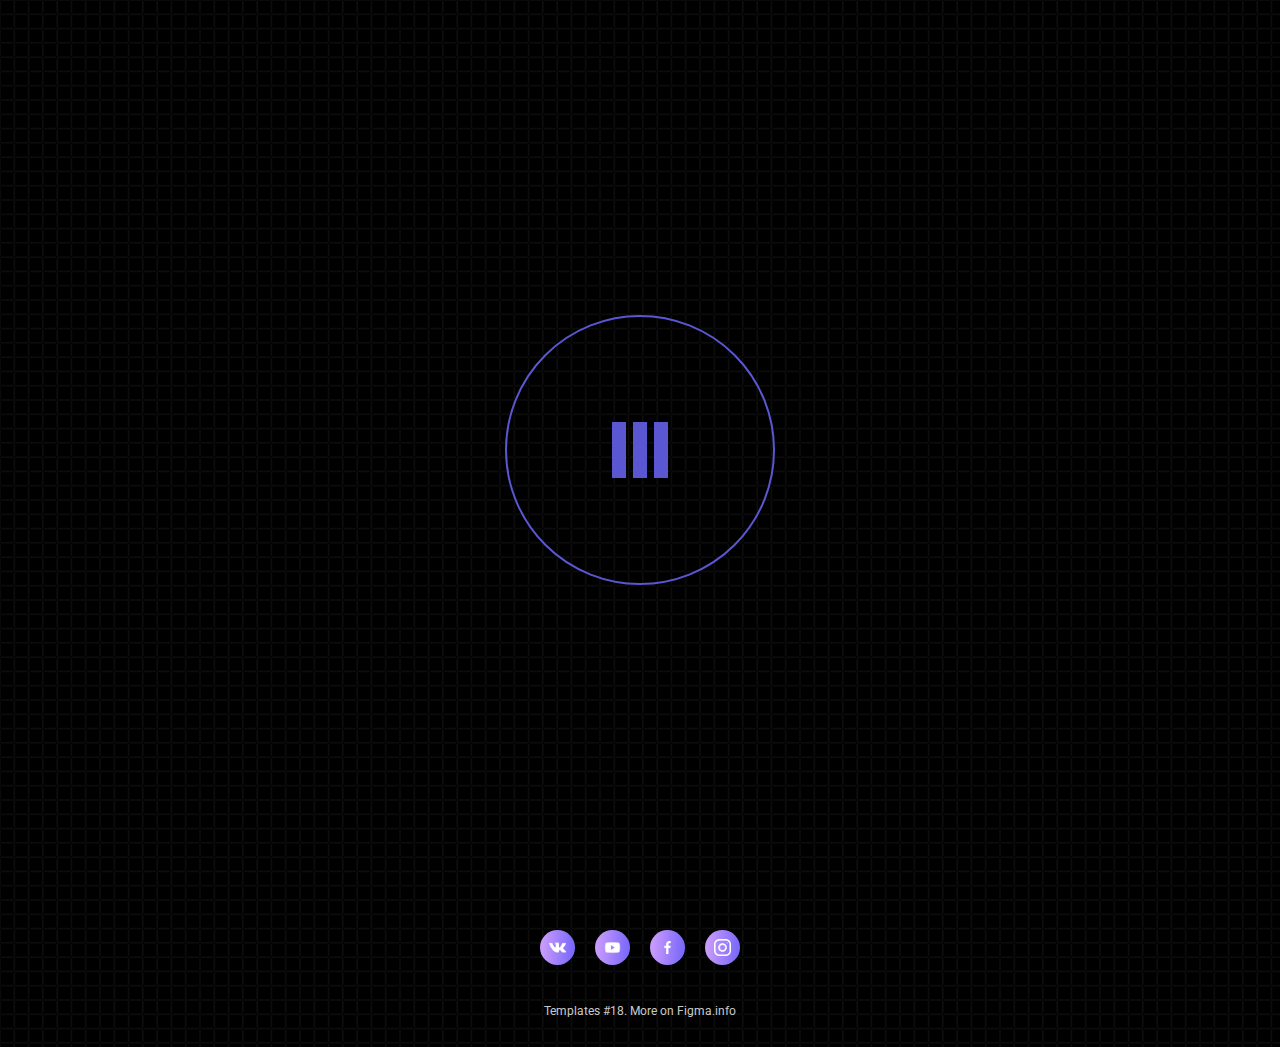
<file: index.html>
<!DOCTYPE html>
<html lang="en">

<head>
    <meta charset="UTF-8">
    <meta name="viewport" content="width=device-width, initial-scale=1.0">
    <link rel="icon" type="image/png" sizes="16x16" href="/img/logo.png">
    <link rel="preconnect" href="https://fonts.googleapis.com">
    <link rel="preconnect" href="https://fonts.gstatic.com" crossorigin>
    <link href="https://fonts.googleapis.com/css2?family=Roboto:wght@100;400&display=swap" rel="stylesheet">
    <link rel="stylesheet" href="css/style.css">
    <link rel="stylesheet" href="css/media.css">
    <title>первый курс по компьютерной сборке</title>
</head>

<body>
    <div class="loader-full " id="loader-full">
        <div class="loader-container">
            <div class="loader" id="loader"></div>
          </div>
    </div>
    <header>
        <div class="head flex">
            <a href="index.html" class="logo">
                <img src="img/logo.png" alt="">
            </a>
            <div class="hamburger-menu">
                <input id="menu__toggle" type="checkbox" />
                <label class="menu__btn" for="menu__toggle">
                    <span></span>
                </label>
                <ul class="menu__box ">
                    <li><a class="menu__item" href="#main"><span>Главная</span></a></li>
                    <li><a class="menu__item" href="#about"><span>Курсы</span></a></li>
                    <li><a class="menu__item" href="#program"> <span>Расписание</span></a></li>
                    <li><a class="menu__item" href="#mentors"><span>Преподаватели</span></a></li>
                    <li><a class="menu__item" href="#form"><span>Рассылка</span></a></li>
                    <li><a class="menu__item" href="#footer"><span> Контакты</span></a></li>
                </ul>
            </div>
            <button class="btn">Зайти в кабинет</button>

        </div>
    </header>
    <section class="main" id="main">
        <div class="main_in flex">
            <h2 class="main_tit">Первый курс <br>
                по компьютерной сборке</h2>
            <div class="main_bottom">
                <div class="main_cards flex">
                    <div class="main_card">
                        <h3 id="days">00</h3>
                        <p class="main_txt">Дней</p>
                    </div>
                    <div class="main_card">
                        <h3 id="hours">00</h3>
                        <p class="main_txt"> Часов</p>
                    </div>
                    <div class="main_card">
                        <h3 id="minutes">00</h3>
                        <p class="main_txt">Минут</p>
                    </div>
                    <div class="main_card">
                        <h3 id="seconds">00</h3>
                        <p class="main_txt"> Секунд</p>
                    </div>
                </div>
            </div>
        </div>

    </section>
    <section class="order-course ">
        <div class="container">
            <button class="btn_red">Заказать курс</button>
            <div class="student-infos">
                <div class="student-info">
                    <p class="student_txt">Учеников всего:</p>
                    <p class="student_num">200</p>
                </div>
                <div class="student-info">
                    <p class="student_txt">Успешно закончили курс:</p>
                    <p class="student_num">190</p>
                </div>
            </div>
            <div class="order-course_earned">
                <div class="student-info student-info2 ">
                    <p class="student_txt ">Заработано учениками:</p>
                    <p class="student_num"> 400 000₽</p>
                </div>
                <div class="order-course_earned-progress-bar">
                    <span class="order-course_money">0</span>
                    <span class="order-course_money">1 000 000₽</span>
                </div>
            </div>



        </div>
    </section>
    <section class="about" id="about">
        <div class="container">
            <div class="about_in flex">
                <div class="about_left">
                    <img src="img/about.png" alt="">
                </div>
                <div class="about_right">
                    <h3 class="about_tit">Чем мы занимаемся?</h3>
                    <p class="about_txt">

                        Lorem ipsum dolor sit amet, consectetur adipiscing elit. Eget neque, dignissim et feugiat elit
                        augue in suspendisse egestas. Dictum vestibulum mi et sed nunc, orci fermentum vestibulum,
                        morbi. Et neque, adipiscing sapien sem senectus praesent aenean consequat. Aenean facilisi
                        turpis aliquet fringilla. Nunc sem felis sed interdum feugiat mattis elit, sollicitudin. Quam
                        pharetra rhoncus risus, cursus id elementum aliquet. Nullam turpis arcu malesuada arcu interdum
                        placerat nisi, lobortis.
                    </p>
                </div>
            </div>

        </div>
    </section>
    <section class="start">
        <div class="container">
            <div class="start_main">
                <h3 class="start_tit">Быстрый старт</h3>
                <p class="start_txt">Больше 90% учеников прошли полный курс и смогли собрать свой первый компьютер
                </p>
            </div>
            <div class="start_chart">
                <div class="start_chart-item">
                    <span class="start_chart__tit">100%</span>
                    <div class="chart"></div>
                    <p class="chart_txt">Lorem ipsum dolor sit amet, consectetur adipiscing elit. Netus eget velit quisque accumsan amet tortor. Velit, volutpat egestas fringilla mi porttitor tempus. Placerat dui.</p>
                </div>
                <div class="start_chart-item">
                    <span class="start_chart__tit">75%</span>
                    <div class="chart"></div>
                    <p class="chart_txt">Lorem ipsum dolor sit amet, consectetur adipiscing elit. Netus eget velit quisque accumsan amet tortor. Velit, volutpat egestas fringilla mi porttitor tempus. Placerat dui.</p>
                </div>
                <div class="start_chart-item">
                    <span class="start_chart__tit">50%</span>
                    <div class="chart"></div>
                    <p class="chart_txt">Lorem ipsum dolor sit amet, consectetur adipiscing elit. Netus eget velit quisque accumsan amet tortor. Velit, volutpat egestas fringilla mi porttitor tempus. Placerat dui.</p>
                </div>
                <div class="start_chart-item">
                    <span class="start_chart__tit">Итог</span>
                    <div class="chart"></div>
                    <p class="chart_txt">Lorem ipsum dolor sit amet, consectetur adipiscing elit. Netus eget velit quisque accumsan amet tortor. Velit, volutpat egestas fringilla mi porttitor tempus. Placerat dui.</p>
                </div>
                
            </div>
        </div>
    </section>
    <section class="advantages">
        <div class="container">
            <h3 class="advan_tit">Получите профессию прямо сейчас</h3>
            <div class="advan_cards flex">
                <div class="advan_card ">
                    <div class="advan_icon icon1"></div>
                    <h5 class="advan_card__tit">Только практические
                        навыки в работе</h5>
                    <p class="advan_card__txt">Lorem ipsum dolor sit amet, consectetur adipiscing elit. Netus eget velit
                        quisque accumsan amet tortor. Velit, volutpat egestas fringilla mi porttitor tempus. Placerat
                        dui.</p>
                </div>
                <div class="advan_card">
                    <div class="advan_icon icon2"></div>
                    <h5 class="advan_card__tit">Работа на самом современном оборудовании</h5>
                    <p class="advan_card__txt">Lorem ipsum dolor sit amet, consectetur adipiscing elit. Netus eget velit
                        quisque accumsan amet tortor. Velit, volutpat egestas fringilla mi porttitor tempus. Placerat
                        dui.</p>
                </div>
                <div class="advan_card">
                    <div class="advan_icon icon3"></div>
                    <h5 class="advan_card__tit">Сертификация <br>
                        по окончании обучения</h5>
                    <p class="advan_card__txt">Lorem ipsum dolor sit amet, consectetur adipiscing elit. Netus eget velit
                        quisque accumsan amet tortor. Velit, volutpat egestas fringilla mi porttitor tempus. Placerat
                        dui.</p>
                </div>
            </div>
        </div>

    </section>
    <section class="partners">
        <div class="container">
            <div class="start_main">
                <h3 class="start_tit part">Партнеры - топовые бренды</h3>
            </div>
            <div class="partners__items ">
                <a class="partners__item" href="#"></a>
                <a class="partners__item" href="#"></a>
                <a class="partners__item" href="#"></a>
                <a class="partners__item" href="#"></a>
                <a class="partners__item" href="#"></a>
                <a class="partners__item" href="#"></a>
                <a class="partners__item" href="#"></a>
                <a class="partners__item" href="#"></a>
            </div>
        </div>

    </section>
    <section class="program" id="program">
        <div class="container">
            <div class="program_logo"></div>
            <h3 class="prog_tit">Программа обучения</h3>
            <p class="prog_txt">Больше 90% учеников прошли полный курс и смогли <br>собрать свой первый компьютер
            </p>
            <div class="program_weeks">
                <div class="program_week">
                    <h3 class="program_week-tit">Неделя №1</h3>
                    <p class="program_week-description">
                        Красивая часть курса,<br>которая помогает в успехе
                    </p>
                </div>
                <div class="program_week">
                    <h3 class="program_week-tit">Неделя №2</h3>
                    <p class="program_week-description">
                        Красивая часть курса,<br>которая помогает в успехе
                    </p>
                </div>
                <div class="program_week">
                    <h3 class="program_week-tit">Неделя №3</h3>
                    <p class="program_week-description">
                        Красивая часть курса,<br>которая помогает в успехе
                    </p>
                </div>
                <div class="program_week">
                    <h3 class="program_week-tit">Неделя №4</h3>
                    <p class="program_week-description">
                        Красивая часть курса,<br>которая помогает в успехе
                    </p>
                </div>
                <div class="program_week">
                    <h3 class="program_week-tit">Неделя №5</h3>
                    <p class="program_week-description">
                        Красивая часть курса,<br>которая помогает в успехе
                    </p>
                </div>
                <div class="program_week">
                    <h3 class="program_week-tit">Неделя №6</h3>
                    <p class="program_week-description">
                        Красивая часть курса,<br>которая помогает в успехе
                    </p>
                </div>
                <div class="program_week">
                    <h3 class="program_week-tit">Неделя №7</h3>
                    <p class="program_week-description">
                        Красивая часть курса,<br>которая помогает в успехе
                    </p>
                </div>

            </div>


        </div>
    </section>
    <section class="mentors" id="mentors">
        <div class="container">
            <div class="start_main">
                <h3 class="start_tit ment">Ваши преподаватели</h3>
            </div>
            <div class="mentors_cards flex ">
                <div class="mentor_card ">
                    <div class="mentor_icon micon1"></div>
                    <h5 class="advan_card__tit ment_tit">Дмитрий Иванов</h5>
                    <p class="advan_card__txt ment_txt">Специалист по видеокартам</p>
                    <button class="btn_white">Биография</button>
                </div>
                <div class="mentor_card">
                    <div class="mentor_icon micon2"></div>
                    <h5 class="advan_card__tit ment_tit">Дмитрий Иванов</h5>
                    <p class="advan_card__txt  ment_txt">Специалист по видеокартам</p>
                    <button class="btn_white">Биография</button>
                </div>
                <div class="mentor_card">
                    <div class="mentor_icon micon3"></div>
                    <h5 class="advan_card__tit ment_tit">Дмитрий Иванов</h5>
                    <p class="advan_card__txt  ment_txt">Специалист по видеокартам</p>
                    <button class="btn_white">Биография</button>
                </div>
            </div>
        </div>
    </section>
    <section class="form" id="form">
        <div class="container">
            <h2 class="advan_tit form_tit">Статьи каждую неделю</h2>
            <p class="prog_txt form_txt">Больше 90% учеников прошли полный курс и смогли <br> собрать свой первый компьютер</p>
            <form class="subscribe_form " >
                <input class="subscribe_email-input" type="email" placeholder="E-mail">
                <button class="btn_red2">Подписаться</button>
            </form>
            <a href="#main" class="go-back"></a>
        </div>
    </section>
    <footer id="footer" class="footer" >
        <ul class="footer_media-items flex ">
            <li class="footer_media-item">
                <a class="footer_media-link vk" href="#"></a>
            </li>
            <li class="footer_media-item">
                <a class="footer_media-link youtube" href="#"></a>
            </li>
            <li class="footer_media-item">
                <a class="footer_media-link facebook" href="#"></a>
            </li>
            <li class="footer_media-item">
                <a class="footer_media-link inst" href="#"></a>
            </li>
        </ul>
        <a class="footer_template" href="#">Templates #18. More on Figma.info</a>
    </footer>




    <script src="core.js"></script>


</body>

</html>
</file>
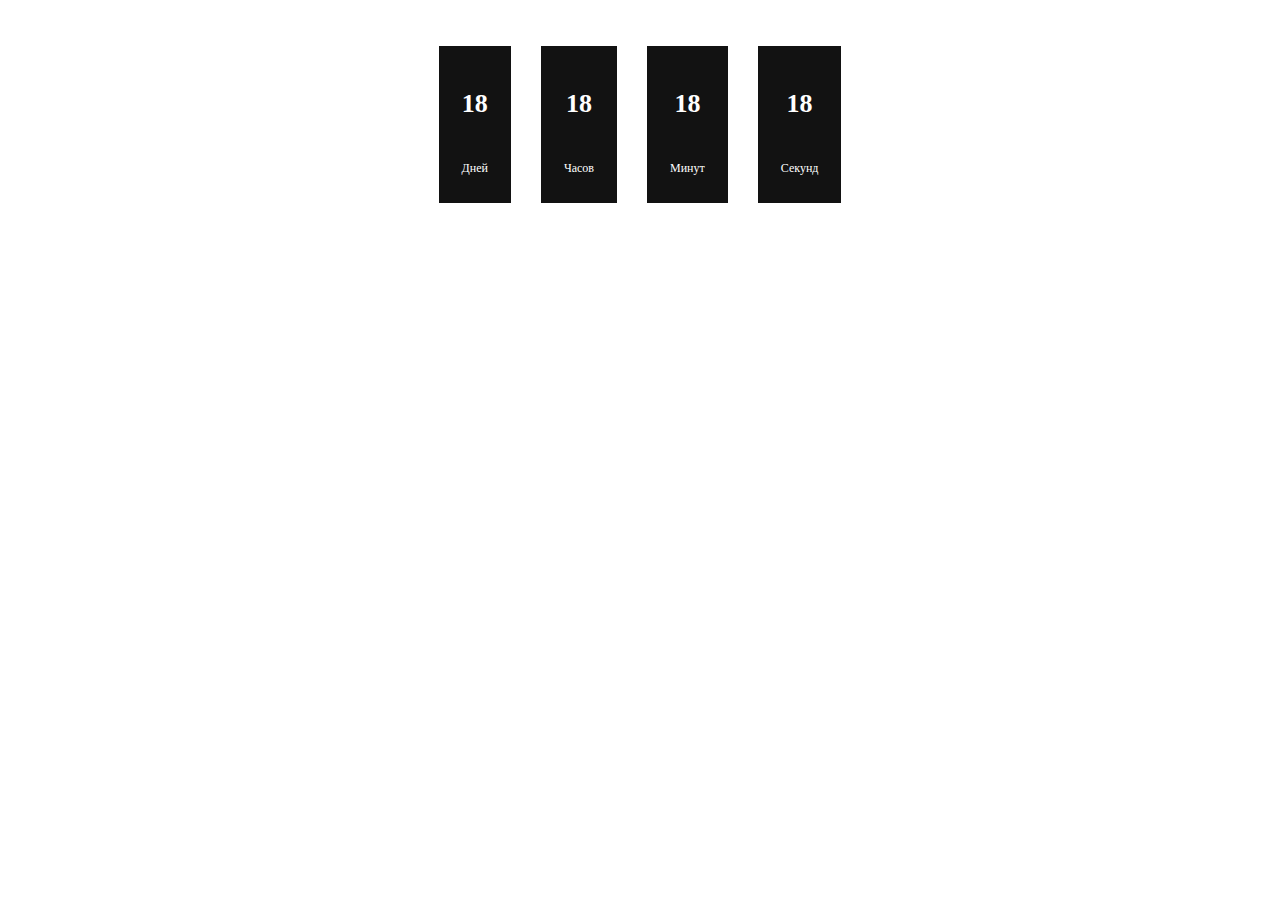
<file: index2.html>
<!DOCTYPE html>
<html lang="en">

<head>
    <meta charset="UTF-8">
    <meta name="viewport" content="width=device-width, initial-scale=1.0">
    <style>
        .main_cards {
            gap: 30px;
            display: flex;
            justify-content: center;
        }

        .main_card {
            display: inline-flex;
            padding: 14px 23px;
            flex-direction: column;
            justify-content: center;
            align-items: center;
            background: #121212;
            margin-top: 38px;
        }

        .main_num {
            color: var(--white, #FFF);
            font-size: 26px;
            font-weight: 700;
            line-height: 140%;
        }

        .main_txt {
            color: var(--white, #FFF);
            text-align: center;
            font-size: 12px;
            font-weight: 400;
            line-height: 140%;
        }
    </style>
    <title>Countdown Timer</title>
</head>

<body>
    <div class="main_bottom">
        <div class="main_cards flex">
            <div class="main_card">
                <h3 class="main_num" id="days">18</h3>
                <p class="main_txt">Дней</p>
            </div>
            <div class="main_card">
                <h3 class="main_num" id="hours">18</h3>
                <p class="main_txt">Часов</p>
            </div>
            <div class="main_card">
                <h3 class="main_num" id="minutes">18</h3>
                <p class="main_txt">Минут</p>
            </div>
            <div class="main_card">
                <h3 class="main_num" id="seconds">18</h3>
                <p class="main_txt">Секунд</p>
            </div>
        </div>
    </div>

    <script>
        // Установите дату окончания обратного отсчета (замените эту дату своей)
        const countDownDate = new Date("Mar 3, 2023 23:59:00").getTime();

        // Обновите отсчет каждую секунду
        const x = setInterval(function () {
            // Получите текущую дату и время
            const now = new Date().getTime();

            // Разница между текущим временем и датой окончания обратного отсчета
            const distance = countDownDate - now;

            // Расчет дней, часов, минут и секунд
            const days = Math.floor(distance / (1000 * 60 * 60 * 24));
            const hours = Math.floor((distance % (1000 * 60 * 60 * 24)) / (1000 * 60 * 60));
            const minutes = Math.floor((distance % (1000 * 60 * 60)) / (1000 * 60));
            const seconds = Math.floor((distance % (1000 * 60)) / 1000);

            // Обновление элементов на странице с новыми значениями
            document.getElementById("days").innerHTML = days;
            document.getElementById("hours").innerHTML = hours;
            document.getElementById("minutes").innerHTML = minutes;
            document.getElementById("seconds").innerHTML = seconds;

            // Если обратный отсчет закончен, выведите сообщение
            if (distance < 0) {
                clearInterval(x);
                // Замените этот текст своим сообщением
                document.getElementById("days").innerHTML = "EXPIRED";
                document.getElementById("hours").innerHTML = "EXPIRED";
                document.getElementById("minutes").innerHTML = "EXPIRED";
                document.getElementById("seconds").innerHTML = "EXPIRED";
            }
        }, 1000);
    </script>
</body>

</html>
</file>
<file: css/style.css>
*,
::after,
::before {
    box-sizing: border-box
}

:active,
:focus,
a:active,
a:focus {
    outline: 0
}

a,
a:hover,
a:visited {
    text-decoration: none
}

aside,
footer,
header,
nav {
    display: block
}

html,
body {
    height: 100%;
    font-family: "Roboto";
    background-image: url(../img/bgc.png);
    width: 100%;
    height: 100%;
    font-size: 14px;
    line-height: 1;
}

* {
    margin: 0;
    padding: 0;
    box-sizing: border-box;
}

.clearfix::after {
    clear: both;
    content: "";
    display: table;
}

a {
    color: inherit;
    text-decoration: none;
}

li {
    list-style: none;
}

ul li:last-child {
    margin-bottom: 0;
}

img {
    display: block;
    width: 100%;
    height: auto;
    overflow: hidden;
}

button,
label,
a {
    cursor: pointer;
}

input,
button,
textarea {
    background: none;
    border: none;
    outline: none;
    display: block;
    width: 100%;
    font-family: inherit;
    font-size: inherit;
    font-weight: inherit;
}

input[type="radio"],
input[type="checkbox"] {
    display: none;
}

input::placeholder {
    color: inherit;
}

input,
textarea {
    display: block;
    resize: none;
}

.body {
    display: none;
}

.container {
    max-width: 1330px;
    width: 100%;
    min-width: 320px;
    margin: 0 auto;
    padding: 0 15px;

}

.dn {
    display: none;
}

.flex {
    display: flex;
    justify-content: center;
    flex-wrap: wrap;
}

/*preloader*/
section,

header,
.order-course,
.about,
.start,
.advantages,
.partners,
.program,
.mentors,
.form {
    display: none;
}

.loader-full {
    position: relative;
    width: 100%;
    height: 100%;
    padding: 0;
    margin: 0;
    background: url(../img/bgc.png);
    display: flex;
    justify-content: center;
    align-items: center;
}

.loader-container {
    display: flex;
    justify-content: center;
    align-items: center;
    position: relative;
    width: 270px;
    height: 270px;
    border-radius: 50%;
    border: 2px solid #5b56d2 ;

}
.loader {
    position: relative;
    animation-delay: 0.16s;
}

.loader:before,
.loader::after,
.loader {
    width: 1em;
    height: 4em;
    background-color: currentColor;
    color: #5b56d2;
    animation: load 1s infinite ease-in-out;
    transform: translateZ(0);
}

.loader:before {
    left: -1.5em;
    animation-delay: 0.15s;
}

.loader:before,
.loader:after {
    position: absolute;
    top: 0;
    content: "";
}

.loader:after {
    right: -1.5em;
    -webkit-animation-delay: 0.32s;
    animation-delay: 0.32s;
}

@keyframes load {

    0%,
    80%,
    100% {
        height: 4em;
        box-shadow: 0 0;
    }

    40% {
        height: 5em;
        box-shadow: 0 -1em;
        color: #9c27b0;
    }
}

.logo {
    width: 30px;
    height: 30px;
    animation: zoomInOut 5s infinite;
}

/**header**/

.head {
    align-items: center;
    width: 100%;
    background-color: none;
    position: relative;
    z-index: 99 !important;
}

.menu__box {
    padding: 20px 0;
    display: inline-flex;
    justify-content: center;
    align-items: center;
    gap: 56px;
    margin: 0 176px 0 300px;

}

.menu__box li a {
    color: var(--white, #fff);
    text-align: center;
    font-size: 12px;
    font-weight: 400;
    line-height: 150%;
    cursor: pointer;
    transition: 1s;
    padding-bottom: 5px;
}

.menu__box li a:hover {
    color: #7C6AFA;
    border-bottom: solid 2px #7C6AFA;
    transition: 1s;
}

.btn {
    display: inline-flex;
    padding: 10px 10px;
    justify-content: center;
    align-items: center;
    gap: 10px;
    border-radius: 50px;
    background: var(--grad2, linear-gradient(94deg, #C89AFC 9.51%, #7C6AFA 90.23%));
    color: var(--white, #FFF);
    text-align: center;
    font-size: 12px;
    font-weight: 400;
    line-height: 100%;
    cursor: pointer;
    transition: 1s;
    width: 130px;
}

.btn:hover,
.btn_red:hover,
.btn_white:hover,
.btn_red2:hover {
    box-shadow: 3px 3px rgb(215, 205, 215), -1em 0 .4em rgb(229, 229, 225);
}

.btn:hover::before,
.btn_red:hover::before,
.btn_white:hover::before,
.btn_red2:hover::before {
    opacity: 0.5;
}

.main {

    margin-top: -60px;
    background: url(../img/main.jpg);
    background-repeat: no-repeat;
    background-size: cover;
    background-position: center right;
    width: 100%;
    height: 100%;
}

.main_in {
    width: 60%;
}

.main_tit {
    margin-top: 200px;
    color: var(--white, #fff);
    font-size: 44px;
    font-weight: 700;
    line-height: 140%;
    margin-left: 120px;
}

.main_cards {
    gap: 30px;
    display: flex
}

.main_card {
    display: inline-flex;
    padding: 14px 23px;
    flex-direction: column;
    justify-content: center;
    align-items: center;
    background: #121212;
    margin-top: 38px;
    transition: 1s;
    border-radius: 5px;
}

.main_card:hover {
    box-shadow: 0 0 8px rgb(207, 207, 207);

}

#days,
#hours,
#minutes,
#seconds {
    color: var(--white, #FFF);
    font-size: 26px;
    font-weight: 700;
    line-height: 140%;
}

.main_txt {
    color: var(--white, #FFF);
    text-align: center;
    font-size: 12px;
    font-weight: 400;
    line-height: 140%;
}

/*course*/

.btn_red {
    display: flex;
    align-items: center;
    padding: 10px 20px;
    font-size: 12px;
    font-weight: 700;
    line-height: 150%;
    color: #fff;
    background: -o-linear-gradient(355.22deg, #df5950 11.19%, #451046 93.72%);
    background: linear-gradient(94.78deg, #df5950 11.19%, #451046 93.72%);
    border-radius: 50px;
    width: 130px;
    transition: 1s;
}

.order-course {
    margin-top: -65px;
    padding: 18px 200px;
    background: #121212;
    width: 100%;
    flex-direction: column;
    align-items: flex-start
}

.student-infos {
    margin-left: 182px;
    margin-top: -30px;
}

.student-info {
    max-width: 183px;
}

.student-info2 {
    max-width: 200px;
}

.student_num {
    margin-top: -23px;
    color: var(--white, #FFF);
    font-size: 11px;
    font-weight: 700;
    line-height: 230%;
    display: flex;
    justify-content: end;
}

.student_txt,
.order-course_money {
    color: var(--white, #FFF);
    font-size: 12px;
    font-weight: 400;
    line-height: 150%;
    opacity: 0.4;
}

.order-course_earned {
    position: relative;
    z-index: 1;
    display: flex;
    flex-direction: column;
    justify-content: space-between;
    width: 55%;
    height: 55px;
    margin-left: 425px;
    margin-top: -40px;
}

.order-course_earned-progress-bar {
    display: flex;
    align-items: flex-end;
    justify-content: space-between;
}

.order-course_earned::after {
    position: absolute;
    top: 32px;
    left: 0;
    z-index: 2;
    width: 100%;
    height: 4px;
    content: "";
    background-color: #fff;
    margin-top: -8px;
}

.order-course_earned::before {
    margin-top: -8px;
    position: absolute;
    top: 32px;
    left: 0;
    z-index: 3;
    width: 60%;
    height: 4px;
    content: "";
    background: -o-linear-gradient(355.22deg, #df5950 11.19%, #451046 93.72%);
    background: linear-gradient(94.78deg, #df5950 11.19%, #451046 93.72%)
}

/*about*/

.about_left {
    margin-top: 146px;
    margin-left: 70px;
    width: 386px;
    height: 359px;
    border: 23px solid var(--grad2, #C89AFC);
    box-shadow: 0 0 8px rgb(207, 207, 207);
}

.about_left img {
    padding: 46px 10px 0;
    transition: 1.5s;
}
.about_left img:hover{
    transform: scale(1.1);
}
.about_right {
    width: 50%;
    margin-top: 196px;
    padding-left: 100px;
}

.about_tit {
    color: var(--white, #FFF);
    font-size: 35px;
    font-weight: 700;
    line-height: 140%;
    margin-bottom: 30px;
}

.about_txt {
    max-width: 636px;
    color: var(--white, #FFF);
    font-size: 12px;
    font-weight: 400;
    line-height: 170%;
}

/*start*/

.start {
    margin-top: 205px;
}

.start_main {
    margin-left: 160px;
}

.start_logo__tit {
    display: inline-flex;
    align-items: center;
    justify-content: center;
}

.logo2 {
    width: 90px;
    height: 90px;
    margin-top: -30px;
}

.start_tit {
    padding-left: 110px;
    color: var(--white, #FFF);
    font-size: 35px;
    font-weight: 700;
    line-height: 140%;
    margin-bottom: 37px;
    position: relative;
}

.start_tit::before {
    margin-top: -40px;
    position: absolute;
    left: -25px;
    width: 127px;
    height: 127px;
    content: "";
    background-image: url(../img/icon-heading.png);
    animation: zoomInOut 5s infinite;
}

@keyframes zoomInOut {

    0%,
    100% {
        transform: rotate(180deg)
    }

    50% {
        transform: scale(0.8);
    }
}

.start_txt {
    padding-left: 15px;
    max-width: 350px;
    color: var(--white, #FFF);
    font-size: 12px;
    font-weight: 400;
    line-height: 160%;
    opacity: 0.5;
}

.start_chart {
    display: flex;
    padding: 55px 170px;

}

.start_chart-item {
    display: flex;
    flex-direction: column;
    width: 25%;
}

.start_chart__tit {
    margin-bottom: 5px;
    font-size: 27px;
    font-weight: 700;
    line-height: 140%;
    color: var(--white, #FFF);
    font-weight: 700;
    line-height: 140%;
}

.chart {
    display: flex;
    align-items: center;
    width: 100%;
    height: 80px;
    margin-bottom: 10px
}

.chart::after {
    display: block;
    width: 100%;
    content: "";
    background: -o-linear-gradient(355.74deg, #c89afc 9.51%, #7c6afa 90.23%);
    background: linear-gradient(94.26deg, #c89afc 9.51%, #7c6afa 90.23%)
}

.start_chart-item:nth-child(1) .chart::after {
    height: 75%;
    content: "";
}

.start_chart-item:nth-child(2) .chart::after {
    height: 55%;
}

.start_chart-item:nth-child(3) .chart::after {
    height: 25%;
}

.start_chart-item:nth-child(4) .chart::after {
    height: 8px;
}

.chart_txt {
    display: inline-block;
    max-width: 95%;
    width: 306px;
    color: var(--white, #FFF);
    font-size: 11px;
    font-weight: 400;
    line-height: 160%;
    opacity: 0.5;
}


/*advantages*/

.advantages {
    margin-top: 86px;
}

.advan_tit {
    color: var(--white, #FFF);
    font-size: 35px;
    font-weight: 700;
    line-height: 140%;
    margin-bottom: 37px;
    text-align: center;
    margin-bottom: 80px;
}

.advan_card {
    margin-left: 42px;
    padding: 10px;
    border-radius: 15px;
    overflow: hidden;
    transition: 1s;
}

.advan_card:hover {
    transform: scale(1.1);
}

.advan_card__tit {
    max-width: 250px;
    color: var(--white, #FFF);
    text-align: center;
    font-size: 18px;
    font-weight: 500;
    line-height: 140%;
    margin-bottom: 20px;
}

.advan_card__txt {
    max-width: 268px;
    color: rgba(255, 255, 255, .5);
    text-align: center;
    font-size: 12px;
    font-weight: 400;
    line-height: 160%;
}

.advan_icon {
    width: 75px;
    height: 75px;
    background-size: cover;
    margin-bottom: 40px;
    margin-left: 90px;
    margin-top: 10px;
}

.icon1 {
    background-image: url(../img/advan1.png);
}

.icon2 {
    background-image: url(../img/advan2.png);
}

.icon3 {
    background-image: url(../img/advan3.png);
}

/*partners*/

.partners {
    padding: 165px 0;
}

.part {
    margin-bottom: 55px;
}

.partners__items {
    margin-left: 160px;
    margin-right: 160px;
    display: grid;
    -ms-grid-rows: (126px)[];
    grid-template-rows: repeat(2, 126px);
    -ms-grid-columns: (1fr)[];
    grid-template-columns: repeat(4, 5fr);
    overflow: hidden
}

.partners__item {
    width: 102%;
    height: 130px;
    background-image: url(../img/partners.png);
    background-repeat: no-repeat;
    background-position: center;
    background-size: 60%;
    border: 0.8px solid #fff;
    border-top: 1px solid transparent;
    border-left: 1px solid transparent
}

/*program*/

.prog_tit::before {
    margin-top: -120px;
    position: absolute;
    top: 0;
    right: auto;
    left: calc(50% - 63px);
    width: 127px;
    height: 127px;
    content: "";
    background-image: url(../img/icon-heading.png);
    animation: zoomIn 5s infinite;
}

@keyframes zoomIn {

    0%,
    100% {
        transform: rotate(-45deg)
    }

    50% {
        transform: scale(0.8);
    }
}

.prog_tit {
    position: relative;
    color: var(--white, #FFF);
    font-size: 35px;
    font-weight: 700;
    line-height: 140%;
    margin-bottom: 37px;
    text-align: center;
    margin-bottom: 20px;
    margin-top: 75px;
}

.prog_txt {
    text-align: center;
    color: var(--white, #FFF);
    font-size: 12px;
    font-weight: 400;
    line-height: 160%;
    opacity: 0.5;
}

.program_weeks {
    position: relative;
    z-index: 1;
    display: flex;
    flex-direction: column;
    width: 100%;
    padding: 10px 0;
    margin-top: 60px;
}

.program_weeks::before {
    position: absolute;
    top: 0;
    left: calc(50% - 3px);
    z-index: 2;
    width: 4px;
    height: 100%;
    content: "";
    background: -o-linear-gradient(355.74deg, #c89afc 9.51%, #7c6afa 90.23%);
    background: linear-gradient(94.26deg, #c89afc 9.51%, #7c6afa 90.23%)
}

.program_week {
    position: relative;
    z-index: 1;
    display: flex;
    flex-direction: column;
    width: 50%
}

.program_week:nth-child(odd) {
    align-items: flex-end;
    padding-right: 60px;
    text-align: right
}

.program_week:nth-child(odd)::after {
    position: absolute;
    top: 50%;
    right: 0;
    bottom: auto;
    z-index: 1;
    width: 40px;
    height: 1px;
    content: "";
    background-color: #fff
}

.program_week:nth-child(even) {
    align-items: flex-start;
    padding-left: 60px;
    margin-left: auto
}

.program_week:nth-child(even)::before {
    position: absolute;
    top: 50%;
    bottom: auto;
    left: 0;
    z-index: 1;
    width: 40px;
    height: 1px;
    content: "";
    background-color: #fff
}

.program_week-tit {
    margin-bottom: 15px;
    font-size: 10px;
    line-height: 160%;
    color: rgba(255, 255, 255, .5)
}

.program_week-description {
    color: var(--white, #FFF);
    font-size: 12px;
    font-weight: 400;
    line-height: 160%;
}

/*mentors*/

.mentors {
    padding: 155px 0;
}

.ment {
    margin-bottom: 85px;
}

.ment_tit {
    margin-bottom: 10px;
    text-align: center;
}

.ment_txt {
    margin-bottom: 30px;
    text-align: center;
}

.mentor_card {
    margin-left: 75px;
    margin-right: 75px;
    transition: 2s;
}

.mentor_card:hover {
    transform: scale(1.2);
}

.mentor_icon {
    width: 140px;
    height: 140px;
    border-radius: 190px;
    background-size: cover;
    margin-bottom: 30px;
    margin-left: 10px;
}

.micon1 {
    background-image: url(../img/mentor1.png);
}

.micon2 {
    background-image: url(../img/mentor2.png);
}

.micon3 {
    background-image: url(../img/mentor3.png);
}

.btn_white {
    background: none;
    border: 1px solid #fff;
    padding: 9px 20px;
    gap: 10px;
    border-radius: 50px;
    color: var(--white, #FFF);
    font-size: 12px;
    font-weight: 400;
    line-height: 100%;
    cursor: pointer;
    transition: 1s;
    width: 132px;
    margin-left: 16px;
}

/*form*/
.form {
    margin-top: -15px;
}

.form_tit {
    margin-bottom: 20px;
}

.form_txt {
    margin-bottom: 45px;
}

.subscribe_form {
    position: relative;
    display: flex;
    width: 27.6%;
    margin-left: 470px;
}

.subscribe_email-input {
    height: 32px;
    padding: 10px 0 10px 20px;
    color: #fff;
    background-color: rgba(255, 255, 255, .25);
    border-radius: 50px;
    font-size: 12px;
}

.btn_red2 {
    position: absolute;
    top: 0;
    right: 0;
    display: flex;
    align-items: center;
    justify-content: center;
    width: 120px;
    height: 100%;
    padding: 10px 30px;
    font-size: 12px;
    font-weight: 700;
    line-height: 150%;
    color: #fff;
    background: -o-linear-gradient(355.22deg, #df5950 11.19%, #451046 93.72%);
    background: linear-gradient(94.78deg, #df5950 11.19%, #451046 93.72%);
    border-radius: 50px;
}
.go-back {
    background-image: url(../img/go-back.png);
    width: 70px;
    height: 70px;
    background-repeat: no-repeat;
    background-position: center;
    background-size: contain;
    display: flex;
    justify-content: flex-end;
    align-items: center;
    animation: zoom 2s infinite;
    position: absolute;
    right: 50px; 
}

@keyframes zoom {

    0%,
    100% {
        transform: scale(1);
    }

    50% {
        transform: scale(0.8);
    }
}
/*footer*/

footer {
    padding: 30px 0;
}

.footer_media-items {
    margin-bottom: 40px;
}

.footer_media-item {
    display: flex;
    align-items: center;
    justify-content: center;
    width: 35px;
    height: 35px;
    background: -o-linear-gradient(355.74deg, #c89afc 9.51%, #7c6afa 90.23%);
    background: linear-gradient(94.26deg, #c89afc 9.51%, #7c6afa 90.23%);
    border-radius: 100%;
    transition: 1s;
    
}

.footer_media-item:not(:last-child) {
    margin-right: 20px;
}

.footer_media-link {
    display: inline-block;
    width: 17px;
    height: 17px;
    background-repeat: no-repeat;
    background-position: center;
    background-size: contain;
    text-align: center;
    transition: 1s;
}
.footer_media-link:hover,
.footer_media-item:hover{
    transform: scale(1.2);
}

.vk {
    background-image: url(../img/vk.png);
}

.youtube {
    background-image: url(../img/youtube.png);
}

.facebook {
    background-image: url(../img/facebook.png);
}

.inst {
    background-image: url(../img/instagram.png);
}

.footer_template {
    color: rgba(255, 255, 255, .8);
    text-align: center;
    font-size: 12px;
    text-align: center;
    display: flex;
    justify-content: center;
    align-items: center;
    
}
</file>
<file: css/media.css>
@media screen and (max-width: 1300px) {
    .container {
        max-width: 960px;
    }

    .menu__box {
        margin: 0 76px 0 100px;

    }
    .subscribe_form {
        width: 35%;
        margin-left: 300px;
    }
    .btn_red{
        margin: 5px;
    }
    .mentor_card {
        margin-left: 45px;
        margin-right: 45px;
    }
    .order-course {
        padding: 18px 140px;
    }
    .start_chart {
        display: flex;
        padding: 55px 100px;
    
    }
}

@media screen and (max-width: 990px) {
    .container {
        max-width: 750px;
    }
    .order-course {
        padding: 18px 0px;
    }
    .head{
        padding: 10px 0px;
    }
    .start_chart {
        display: flex;
        padding: 55px 30px;
    
    }

    .mentor_card {
        margin-left: 35px;
        margin-right: 35px;
    }
    .partners__items {
        -ms-grid-rows: (146px)[];
        grid-template-rows: repeat(3, 146px);
        -ms-grid-columns: (1fr)[];
        grid-template-columns: repeat(2, 1fr);
        margin-left: 60px;
        margin-right: 60px;
    }

    .partners__item {
        display: inline-block;
        width: 102%;
        height: 150px;
        border: 2px solid rgba(131, 131, 131, .7);
        border-top: 2px solid transparent;
        border-left: 2px solid transparent
    }

    .partners__item:last-child,
    .partners__item:nth-last-child(2) {
        border-bottom: 2px solid transparent
    }

    #menu__toggle {
        opacity: 0;
    }

    #menu__toggle:checked~.menu__btn>span {
        transform: rotate(45deg);
    }

    #menu__toggle:checked~.menu__btn>span::before {
        top: 0;
        transform: rotate(0);
    }

    #menu__toggle:checked~.menu__btn>span::after {
        top: 0;
        transform: rotate(90deg);
    }

    #menu__toggle:checked~.menu__box {
        visibility: visible;
        left: 0;
    }

    .menu__btn {
        display: flex;
        align-items: center;
        position: fixed;
        top: 20px;
        left: 20px;
        width: 26px;
        height: 26px;
        cursor: pointer;
        z-index: 1;
        margin-top: -5px;
    }
    .menu__btn>span,
    .menu__btn>span::before,
    .menu__btn>span::after {
        display: block;
        position: absolute;
        width: 100%;
        height: 2px;
        background-color: #fff;
        transition-duration: .25s;
    }

    .menu__btn>span::before {
        content: '';
        top: -8px;
    }

    .menu__btn>span::after {
        content: '';
        top: 8px;
    }

    .menu__box {
        display: block;
        position: fixed;
        visibility: hidden;
        top: 0;
        left: -100%;
        width: 100%;
        margin: 0;
        padding: 80px 0;
        list-style: none;
        background: rgba(18, 18, 18, .8);
        text-shadow: 1px 1px 1px #2e2d2d;
        transition-duration: .25s;
    }

    .menu__item {
        display: block;
        padding: 12px 24px;
        color: #222020;
        font-family: 'Roboto', sans-serif;
        font-size: 20px;
        font-weight: 600;
        text-decoration: none;
        transition-duration: .25s;
    }

    .menu__box li:nth-child(4) {
        padding-left: 0;
    }

    .btn {
        margin-left: 700px;
    }

    .logo {
        margin-left: 50px;
    }

    .about_left {
        margin-top: 136px;
        margin-left: 30px;
    }

    .about_left img {
        padding: 46px 10px 0;
    }

    .about_right {
        width: 100%;
        margin-top: 186px;
        padding-left: 50px;
    }
    .subscribe_form {
        width: 40.6%;
        margin-left: 200px;
    }
    .order-course_earned {
        width: 93%;
        margin-left: 0px;
        margin-top: 15px;
    }
}

@media screen and (max-width: 930px) {
    .container {
        max-width: 610px;
    }

    .btn {
        margin-left: 600px;
    }

    .main_tit {
        font-size: 40px;
        margin-left: 50px;
    }

    .start_main {
        margin-left: 0px;
    }
    .mentor_card {
        margin-left: 15px;
        margin-right: 15px;
    }
    .subscribe_form {
        width: 50.6%;
        margin-left: 150px;
    }
    .start_chart {
        display: flex;
        padding: 55px 10px;
    }
    .order-course_earned {
        width: 90%;
        margin-left: 0px;
        margin-top: 15px;
    }

}
@media screen and (max-width: 850px) {
    .start_chart {
        position:relative;
        flex-direction: column
    }

    .start_chart-item {
        position: relative;
        width: 100%;
        padding-left: 30%
    }

    .chart {
        position: absolute;
        left: 0;
        width: 25%;
        height: 100%;
    }

    .start_chart-item-item:nth-child(1) .chart::after {
        width: 100%;
        height: 100%;
        position: absolute;

    }

    .start_chart-item:nth-child(2) .chart::after {
        position: absolute;
        right: auto;
        left: 12.5%;
        width: 75%;
        height: 100%;
    }

    .start_chart-item:nth-child(3) .chart::after {
        position: absolute;
        right: auto;
        left: 25%;
        width: 50%;
        height: 100%;
    }

    .start_chart-item:nth-child(4) .chart::after {
        position: absolute;
        right: auto;
        left: calc(50% - 5px);
        width: 10px;
        height: 100%;
    }
    .order-course_earned {
        width: 76%;
        margin-left: 0px;
        margin-top: 15px;
    }

}

@media screen and (max-width: 830px) {
    .container {
        max-width: 510px;
    }
    .mentor_card{
        margin-top: 50px;
    }

    .btn {
        margin-left: 550px;
    }

    .start_tit {
        padding-left: 10px;
    }
    .start_tit::before {
        margin-top: -40px;
        position: absolute;
        left: -115px;
        width: 115px;
        height: 115px;
        content: "";

    }
    .subscribe_form {
        width: 60.6%;
        margin-left: 100px;
    }
    .mentor_card {
        margin-left: 10px;
        margin-right: 10px;
    }
}

@media screen and (max-width: 780px) {
    .container {
        max-width: 510px;
    }

    .btn {
        margin-left: 500px;
    }

    .main_tit {
        font-size: 38px;
        margin-left: 30px;
    }

    .main_tit {
        font-size: 34px;
        margin-left: 20px;
    }
    .mentor_card {
        margin-left: 15px;
    }
}

@media screen and (max-width: 730px) {
    .container {
        max-width: 510px;
    }

    .btn {
        margin-left: 450px;
    }
    .main_cards {
        gap: 5px;
        margin-left: 0px;
    }
    .main_in {
        width: 100%;
    }
}

@media screen and (max-width: 680px) {
    .container {
        max-width: 410px;
    }

    .btn {
        margin-left: 400px;
    }
    .subscribe_form {
        width: 80%;
        margin-left: 40px;
    }
    .order-course_earned {
        width: 100%;
    }
}
@media screen and (max-width: 650px) {

    .partners__items {
        -ms-grid-rows: (146px)[];
        grid-template-rows: repeat(3, 146px);
        -ms-grid-columns: (1fr)[];
        grid-template-columns: repeat(2, 1fr);
        margin-left: 0px;
        margin-right: 0px;
    }
}

@media screen and (max-width: 630px) {
    .container {
        max-width: 410px;
    }

    .btn {
        margin-left: 300px;
    }
}
@media screen and (max-width: 550px) {
    .start_chart__tit {
        margin-bottom:15px;
        margin-left: 0px;
        font-size: 28px;
        line-height: 75px
    }

    .start_chart__tit::before {
        left: 0px;
        width: 75px;
    }
    .advan_card {
        padding: 20px;
    }
    .go-back{
        margin-top: -350px;
        right: 20px;
    }

}

@media screen and (max-width: 540px) {
    .container {
        max-width: 420px;
    }

    .btn {
        margin-left: 250px;
    }
    .main_tit {
        font-size: 30px;
        margin-left: 20px;
    }

    .main_card {
        margin-bottom: 5px;
    }

    .start_tit::before {
        margin-top: none;
        position: absolute;
        left: none;
        width: none;
        height: none;
        content: "";
        background-image: none;
        animation: zoomInOut 5s infinite;
    }

    .advan_card {
        margin-left: 0px;
    }
    .student-info {
        max-width: 95%;
    }
    
    .student-info2 {
        max-width: 95%;
    }
}

@media screen and (max-width: 480px) {
    .container {
        max-width: 100%;
    }

    .btn {
        margin-left: 150px;
    }

    .main_tit {
        margin-top: 200px;
    }

    .about_left {
        margin-top: 106px;
        margin-left: 0px;
    }

    .about_left img {
        padding: 46px 10px 0;
    }

    .about_right {
        width: 100%;
        margin-top: 136px;
        padding-left: 0px;
    }
    .subscribe_form {
        width: 80%;
        margin-left: 50px;
    }
    .student-infos {
        margin-left: 0px;
        margin-top: 15px;
    }

}

@media screen and (max-width: 380px) {
    .container {
        max-width: 100%;
    }

    .btn {
        margin-left: 100px;
    }

    .main_tit {
        font-size: 34px;
        margin-left: 10px;
        max-width: 100%;
    }

    .about_left {
        height: 320px;

    }
    .subscribe_form {
        width: 90%;
        margin-left: 10px;
    }

}

@media screen and (max-width: 340px) {
    .container {
        max-width: 100%;
    }

    .about_left {
        height: 300px;

    }
    .main_tit {
        font-size: 28px;
        margin-left: 20px;
    }
}

@media screen and (max-width: 330px) {
    .container {
        max-width: 100%;
    }

    .btn {
        margin-left: 50px;
    }
   
}

@media screen and (max-width: 300px) {
    .container {
        max-width: 100%;
    }

    .btn {
        margin-left: 0px;
    }
    
}

@media screen and (max-width: 280px) {
    .container {
        max-width: 100%;
    }

    .main_tit {
        font-size: 24px;
        margin-left: 10px;
        max-width: 100%;
    }


}
</file>
